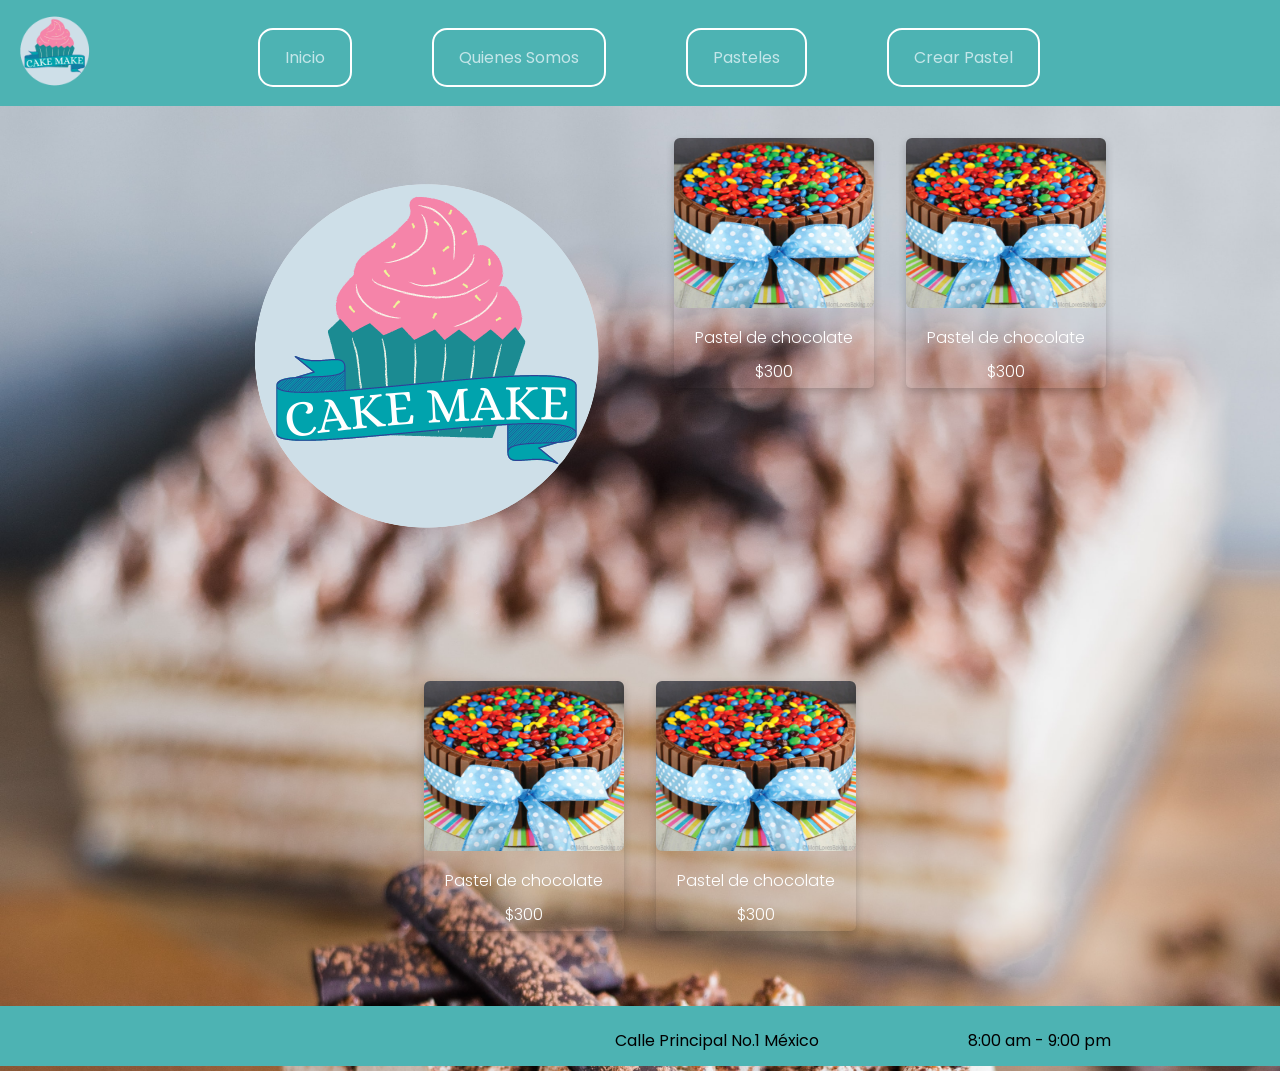
<file: index.html>
<!DOCTYPE html>
<html lang="en">
    <head>
        <meta charset="UTF-8">
        <meta http-equiv="X-UA-Compatible" content="IE=edge">
        <meta name="viewport" content="width=device-width, initial-scale=1.0">

        <!-- Iconos -->
        <link rel="stylesheet" href="https://unicons.iconscout.com/release/v4.0.0/css/line.css">

        <!-- Logo -->
        <link rel="shortcut icon" href="./img/logo.png" type="image/x-icon">

        <!-- Google Fonts  -->
        <link rel="preconnect" href="https://fonts.googleapis.com">
        <link rel="preconnect" href="https://fonts.gstatic.com" crossorigin>
        <link href="https://fonts.googleapis.com/css2?family=Poppins:wght@300;400;600;700&display=swap" rel="stylesheet">

        <!-- Normalize CSS -->
        <link rel="stylesheet" href="./css/normalize.css">

        <!-- Custom CSS -->
        <link rel="stylesheet" href="./css/styles.css">

        <title>Cake Make</title>
    </head>
    <body>
        
        <header>
            <nav class="nav">
                <a class="nav-logo" href="#">
                    <img class="logo-img" src="./img/logo.png" alt="Logo">
                </a>

                <ul class="navbar">
                    <li class="navbar-item">
                        <a href="#" class="navbar-link"><i class="uil uil-estate icon"></i>  Inicio</a>
                    </li>
                    <li class="navbar-item">
                        <a href="#" class="navbar-link"><i class="uil uil-users-alt icon"></i>  Quienes Somos</a>
                    </li>
                    <li class="navbar-item">
                        <a href="#" class="navbar-link"><i class="uil uil-crockery icon"></i>  Pasteles</a>
                    </li>
                    <li class="navbar-item">
                        <a href="./hacerPedido.html" class="navbar-link"><i class="uil uil-crockery icon"></i>  Crear Pastel</a>
                    </li>
                </ul>

            </nav>
        </header>

        <main>
            <div class="container principal">
                
                
                <img src="./img/logo.png" alt="">

                <div class="card">
                    <img class="card-image" src="./img/pastel1.jpg" alt="Pastel de chocolate">
                    <div class="card-text">
                        <p>Pastel de chocolate</p>
                        <p>$300</p>
                    </div>
                </div>

                <div class="card">
                    <img class="card-image" src="./img/pastel1.jpg" alt="Pastel de chocolate">
                    <div class="card-text">
                        <p>Pastel de chocolate</p>
                        <p>$300</p>
                    </div>
                </div>

                <div class="card">
                    <img class="card-image" src="./img/pastel1.jpg" alt="Pastel de chocolate">
                    <div class="card-text">
                        <p>Pastel de chocolate</p>
                        <p>$300</p>
                    </div>
                </div>

                <div class="card">
                    <img class="card-image" src="./img/pastel1.jpg" alt="Pastel de chocolate">
                    <div class="card-text">
                        <p>Pastel de chocolate</p>
                        <p>$300</p>
                    </div>
                </div>
                
            </div>
        </main>

        <footer >
            <ul class="footer">
                <li class="social">
                    <a href="https://www.instagram.com">
                        <i class="uil uil-instagram icon"></i>
                    </a>
                </li>
                <li class="social">
                    <a href="https://www.facebook.com">
                        <i class="uil uil-facebook-messenger-alt icon"></i>
                    </a>
                </li>
                <li class="social">
                    <a href="https://www.twitter.com">
                        <i class="uil uil-twitter-alt icon"></i>
                    </a>
                </li>
                <li>
                    <i class="uil uil-sign-alt icon"></i>
                        Calle Principal No.1 México
                </li>
                <li>
                    <i class="uil uil-clock icon"></i>
                        8:00 am - 9:00 pm
                </li>
            </ul>

        </footer>
    </body>
</html>
</file>
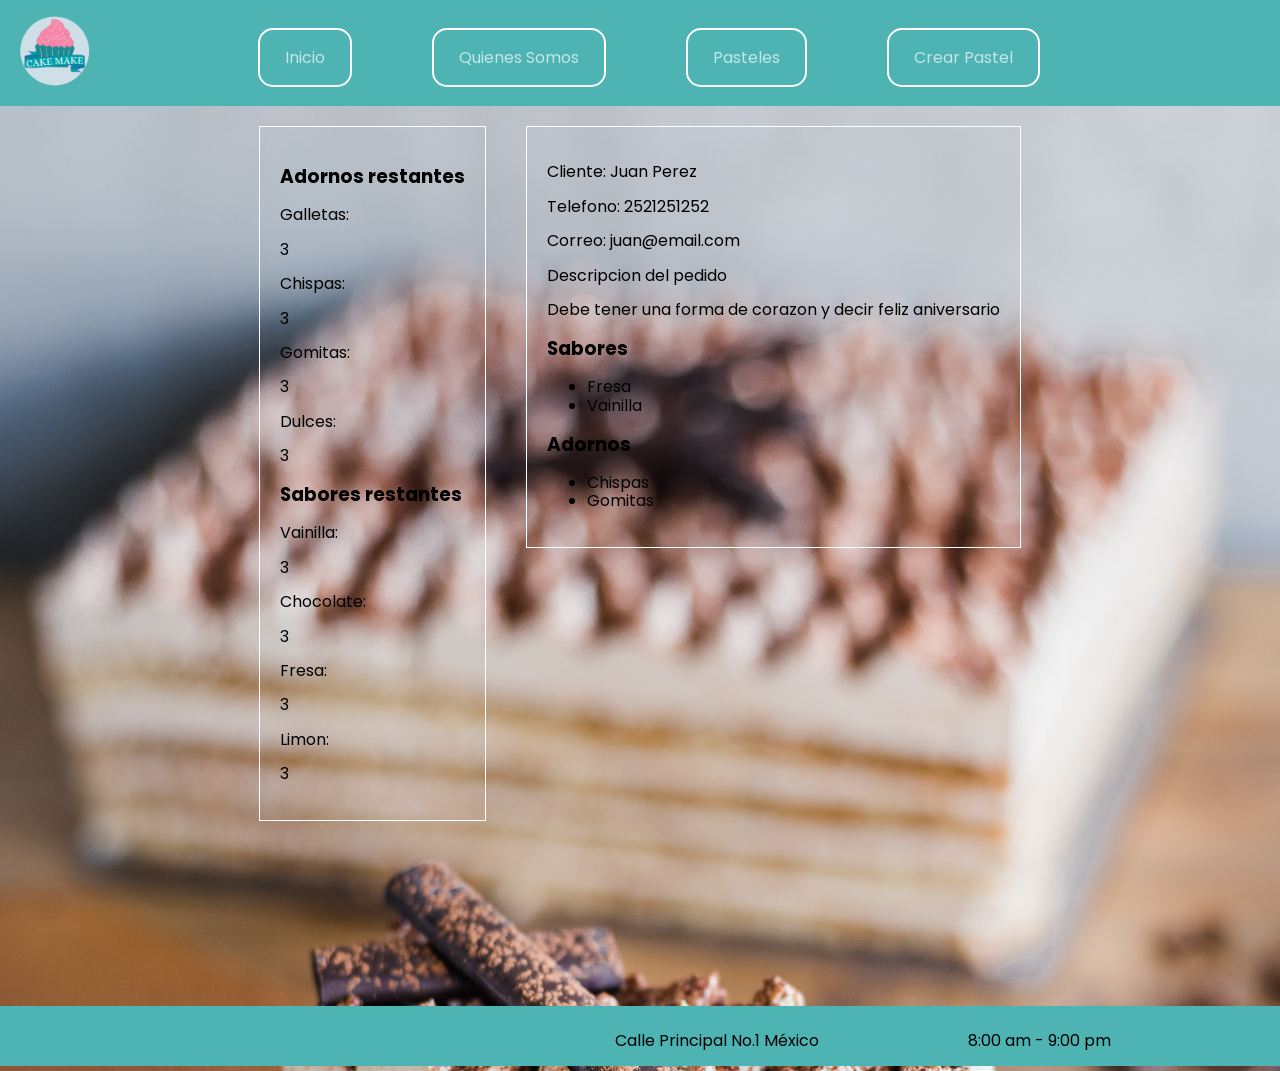
<file: dashboard.html>
<!DOCTYPE html>
<html lang="en">
<head>
    <meta charset="UTF-8">
        <meta http-equiv="X-UA-Compatible" content="IE=edge">
        <meta name="viewport" content="width=device-width, initial-scale=1.0">

        <!-- Iconos -->
        <link rel="stylesheet" href="https://unicons.iconscout.com/release/v4.0.0/css/line.css">

        <!-- Logo -->
        <link rel="shortcut icon" href="./img/logo.png" type="image/x-icon">

        <!-- Google Fonts  -->
        <link rel="preconnect" href="https://fonts.googleapis.com">
        <link rel="preconnect" href="https://fonts.gstatic.com" crossorigin>
        <link href="https://fonts.googleapis.com/css2?family=Poppins:wght@300;400;600;700&display=swap" rel="stylesheet">

        <!-- Normalize CSS -->
        <link rel="stylesheet" href="./css/normalize.css">

        <!-- Custom CSS -->
        <link rel="stylesheet" href="./css/styles.css">
    <title>Dashboard</title>
</head>
<body>
    <header>
        <nav class="nav">
            <a class="nav-logo" href="#">
                <img class="logo-img" src="./img/logo.png" alt="Logo">
            </a>

            <ul class="navbar">
                <li class="navbar-item">
                    <a href="./index.html" class="navbar-link"><i class="uil uil-estate icon"></i>  Inicio</a>
                </li>
                <li class="navbar-item">
                    <a href="#" class="navbar-link"><i class="uil uil-users-alt icon"></i>  Quienes Somos</a>
                </li>
                <li class="navbar-item">
                    <a href="#" class="navbar-link"><i class="uil uil-crockery icon"></i>  Pasteles</a>
                </li>
                <li class="navbar-item">
                    <a href="" class="navbar-link"><i class="uil uil-crockery icon"></i>  Crear Pastel</a>
                </li>
            </ul>

        </nav>
    </header>

    <main>
        <div class="principal">
            <div class="inventario">
                <h3>Adornos restantes</h3>
                <p>Galletas: </p><p>3</p>
                <p>Chispas: </p><p>3</p>
                <p>Gomitas: </p><p>3</p>
                <p>Dulces: </p><p>3</p>

                <h3>Sabores restantes</h3>
                <p>Vainilla: </p><p>3</p>
                <p>Chocolate: </p><p>3</p>
                <p>Fresa: </p><p>3</p>
                <p>Limon: </p><p>3</p>
            </div>
            <div class="pedidos">
                <div class="ped1">
                    <p>Cliente: Juan Perez</p>
                    <p>Telefono: 2521251252</p>
                    <p>Correo: juan@email.com</p>
                    <p>Descripcion del pedido</p>
                    <p>Debe tener una forma de corazon y decir feliz aniversario</p>
                    <h3>Sabores</h3>
                    <ul>
                        <li>Fresa</li>
                        <li>Vainilla</li>
                    </ul>
                    <h3>Adornos</h3>
                    <ul>
                        <li>Chispas</li>
                        <li>Gomitas</li>
                    </ul>
                </div>
            </div>
        </div>
    </main>

    <footer >
        <ul class="footer">
            <li class="social">
                <a href="https://www.instagram.com">
                    <i class="uil uil-instagram icon"></i>
                </a>
            </li>
            <li class="social">
                <a href="https://www.facebook.com">
                    <i class="uil uil-facebook-messenger-alt icon"></i>
                </a>
            </li>
            <li class="social">
                <a href="https://www.twitter.com">
                    <i class="uil uil-twitter-alt icon"></i>
                </a>
            </li>
            <li>
                <i class="uil uil-sign-alt icon"></i>
                    Calle Principal No.1 México
            </li>
            <li>
                <i class="uil uil-clock icon"></i>
                    8:00 am - 9:00 pm
            </li>
        </ul>

    </footer>

</body>
</html>
</file>
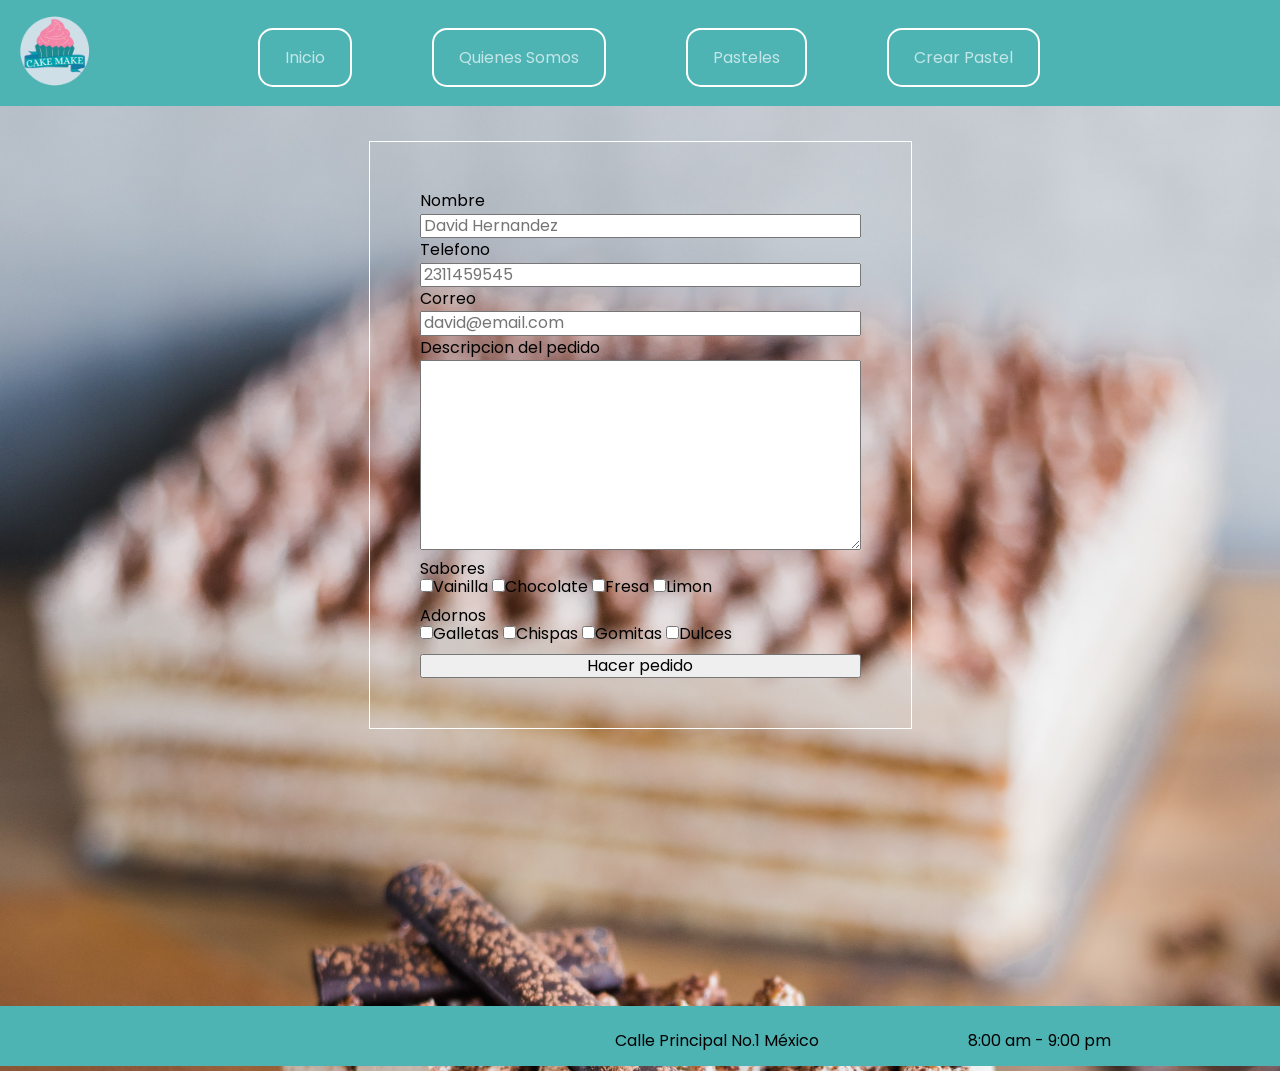
<file: hacerPedido.html>
<!DOCTYPE html>
<html lang="en">
    <head>
        <meta charset="UTF-8">
        <meta http-equiv="X-UA-Compatible" content="IE=edge">
        <meta name="viewport" content="width=device-width, initial-scale=1.0">

        <!-- Iconos -->
        <link rel="stylesheet" href="https://unicons.iconscout.com/release/v4.0.0/css/line.css">

        <!-- Logo -->
        <link rel="shortcut icon" href="./img/logo.png" type="image/x-icon">

        <!-- Google Fonts  -->
        <link rel="preconnect" href="https://fonts.googleapis.com">
        <link rel="preconnect" href="https://fonts.gstatic.com" crossorigin>
        <link href="https://fonts.googleapis.com/css2?family=Poppins:wght@300;400;600;700&display=swap" rel="stylesheet">

        <!-- Normalize CSS -->
        <link rel="stylesheet" href="./css/normalize.css">

        <!-- Custom CSS -->
        <link rel="stylesheet" href="./css/styles.css">

        <title>Crear Pedido</title>
    </head>
    <body>
        
        <header>
            <nav class="nav">
                <a class="nav-logo" href="#">
                    <img class="logo-img" src="./img/logo.png" alt="Logo">
                </a>

                <ul class="navbar">
                    <li class="navbar-item">
                        <a href="./index.html" class="navbar-link"><i class="uil uil-estate icon"></i>  Inicio</a>
                    </li>
                    <li class="navbar-item">
                        <a href="#" class="navbar-link"><i class="uil uil-users-alt icon"></i>  Quienes Somos</a>
                    </li>
                    <li class="navbar-item">
                        <a href="#" class="navbar-link"><i class="uil uil-crockery icon"></i>  Pasteles</a>
                    </li>
                    <li class="navbar-item">
                        <a href="" class="navbar-link"><i class="uil uil-crockery icon"></i>  Crear Pastel</a>
                    </li>
                </ul>

            </nav>
        </header>

        <main>
            <div class="principal">
                <form class="pedido" action="get">
                    <div class="datos">
                        <label for="name">Nombre</label>
                        <input type="text" id="name" placeholder="David Hernandez">

                        <label for="tel">Telefono</label>
                        <input type="tel" id="tel" placeholder="2311459545">

                        <label for="email">Correo</label>
                        <input type="email" id="email" placeholder="david@email.com">
                        
                        <label for="desc">Descripcion del pedido</label>
                        <textarea name="desc" id="desc" cols="30" rows="10"></textarea>
                    </div>


                    <div>
                        <label for="sab">Sabores</label>
                        <div>
                            <input type="checkbox" name="sab" id="sab"><label for="sab">Vainilla</label>
                            <input type="checkbox" name="sab" id="sab"><label for="sab">Chocolate</label>
                            <input type="checkbox" name="sab" id="sab"><label for="sab">Fresa</label>
                            <input type="checkbox" name="sab" id="sab"><label for="sab">Limon</label>
                        </div>
                    </div>

                    <div>
                        <label for="sab">Adornos</label>
                        <div>
                            <input type="checkbox" name="sab" id="sab"><label for="sab">Galletas</label>
                            <input type="checkbox" name="sab" id="sab"><label for="sab">Chispas</label>
                            <input type="checkbox" name="sab" id="sab"><label for="sab">Gomitas</label>
                            <input type="checkbox" name="sab" id="sab"><label for="sab">Dulces</label>
                        </div>
                    </div>
                    
                    <input type="submit" value="Hacer pedido">
                </form>
            </div>
        </main>

        <footer >
            <ul class="footer">
                <li class="social">
                    <a href="https://www.instagram.com">
                        <i class="uil uil-instagram icon"></i>
                    </a>
                </li>
                <li class="social">
                    <a href="https://www.facebook.com">
                        <i class="uil uil-facebook-messenger-alt icon"></i>
                    </a>
                </li>
                <li class="social">
                    <a href="https://www.twitter.com">
                        <i class="uil uil-twitter-alt icon"></i>
                    </a>
                </li>
                <li>
                    <i class="uil uil-sign-alt icon"></i>
                        Calle Principal No.1 México
                </li>
                <li>
                    <i class="uil uil-clock icon"></i>
                        8:00 am - 9:00 pm
                </li>
            </ul>

        </footer>
    </body>
</html>
</file>
<file: css/styles.css>
* {
    font-family: 'Poppins', sans-serif;
}

.nav {
    background-color: rgb(77, 179, 179);
    display: flex;
    justify-content: space-between;
}

.icon {
    font-size: 30px;
}

.logo-img {
    width: 100px;
    margin: 1px;
}

.navbar{
    display: flex;
    list-style: none;
    margin-right: 200px;
    align-items: center;
}

.navbar-link {
    text-decoration: none;
    color: rgb(196, 230, 233);
    margin: 40px;
    border: 2px solid #fff;
    padding: 16px 25px;
    border-radius: 15px;
}

.navbar-link:hover {
    background-color: rgba(97, 109, 110, 0.315);
}

.principal {
    object-fit:fill;
    display: flex;
    flex-wrap: wrap;
    justify-content: center;
    align-items: flex-start;
    width: 80%;
    height: 100vh;
    margin: 0 10%;
}

.card {
    width: 200px;
    height: 250px;
    margin: 32px 16px; 
    box-shadow: 0 4px 8px 0 rgba(0,0,0,0.2);
    transition: 0.3s;
    border-radius: 5px; /* 5px rounded corners */
    background: transparent ;
}

.card:hover {
    box-shadow: 0 8px 16px 0 rgba(0,0,0,0.2);
    transform:translateY(10px);
}

body {
    background-image: url("../img/fondo.jpg");
    background-size: 100%;
}

.card-image {
    width: 200px;
    height: 170px;
    border-radius: 6px; /* 5px rounded corners */
}

.card-text {
    text-align: center;
    font-weight: 300;
    color: #fff;
}

footer {
    height: 60px;
    background-color: rgb(77, 179, 179);
}

.footer {
    display: flex;
    line-height: 50px;
    justify-content: space-evenly;
    list-style: none;
    margin: 0 16px;
    padding: 5px;
}
::-webkit-scrollbar {
    width: 12px;
}
::-webkit-scrollbar-track {
    border-radius: 10px;
}
::-webkit-scrollbar-thumb {
    border-radius: 5px;
    background-color: rgb(77, 179, 179);
    
}

.pedido {
    display: flex;
    flex-direction: column;
    flex-wrap: wrap;
    gap: 10px;
    border: 1px solid white;
    margin: 35px;
    padding: 50px;

}

.datos {
    display: grid;
    grid-template-columns: repeat(1fr,3);
    gap: 3px;
}

.inventario {
    border: 1px solid #fff;
    padding: 20px;
    margin: 20px;
}

.pedidos {
    border: 1px solid #fff;
    padding: 20px;
    margin: 20px;
}
</file>
